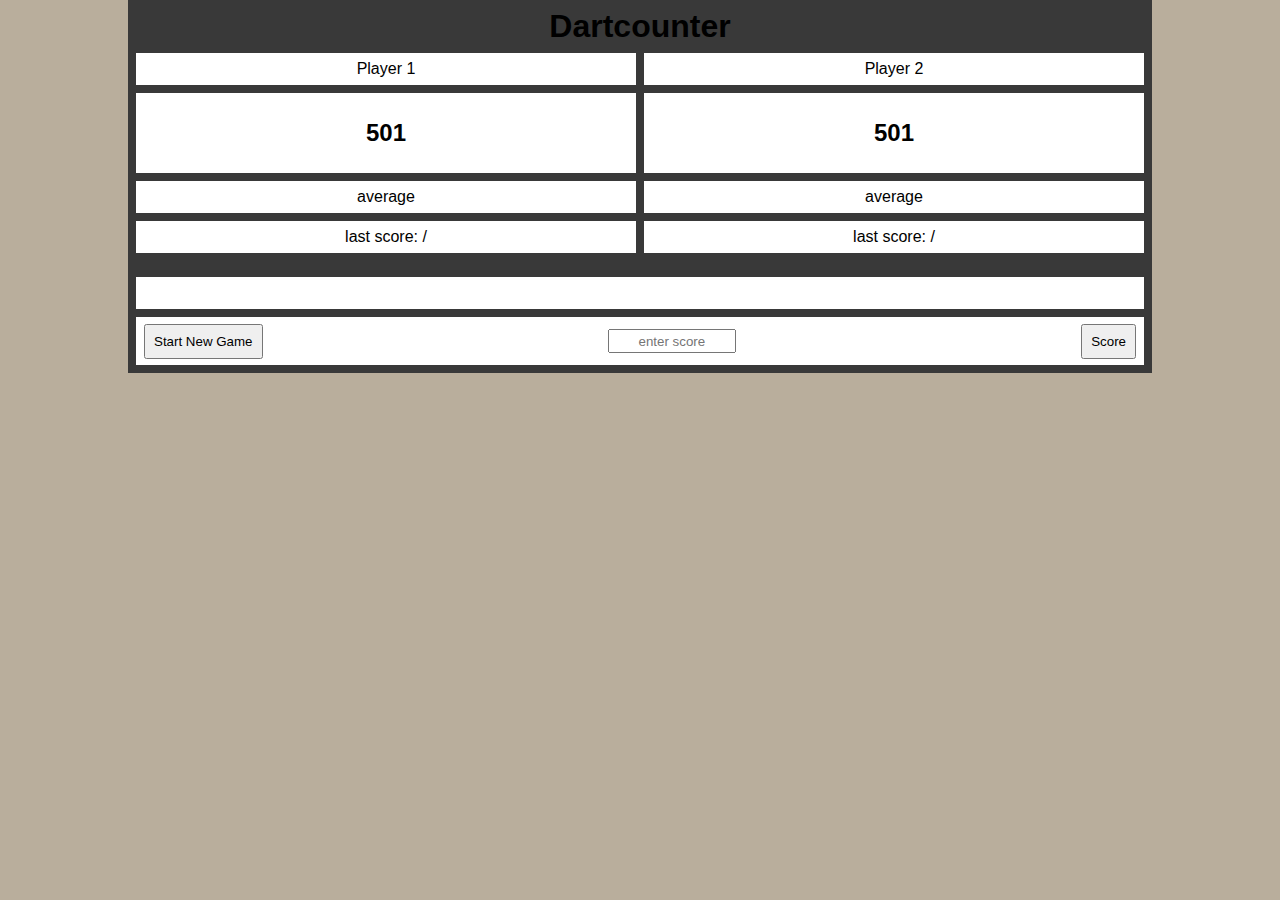
<file: pages/dartcounter/index.html>
<!DOCTYPE html>
<html lang="en">
    <head>
        <meta charset="UTF-8">
        <title>Dartcounter</title>
        <link rel="stylesheet" href="styles.css">
    </head>
    <body>
        <div class="bigbox">
            <div class="lev_1">
                <h1>Dartcounter</h1>
            </div>

            <div class="lev_2">
                <div class="box_p1">
                    <div class="name">
                        <p id="namep1"></p>
                    </div>
                    <div class="score">
                        <h2 id="p1"></h2>
                    </div>
                    <div class="average">
                        <p>average</p>
                    </div>
                    <div class="lastscore">
                        <p></p>
                    </div>
                </div>

                <div class="box_p2">
                    <div class="name">
                        <p id="namep2"></p>
                    </div>
                    <div class="score">
                        <h2 id="p2"></h2>
                    </div>
                    <div class="average">
                        <p>average</p>
                    </div>
                    <div class="lastscore">
                        <p></p>
                    </div>
                </div>
            </div>

            <div class="lev_3">
                <h3 id="action"></h3>
            </div>

            <div class="lev_4">
                <button onclick="startSkript()">Start New Game</button>
                <input id="inputbox" type="text" placeholder="enter score" size="25">
                <button onclick="addScoreSkript()">Score</button>
            </div>

            
            
        </div>

        
        <script src="scripts.js"></script>
    </body>
</html>
</file>
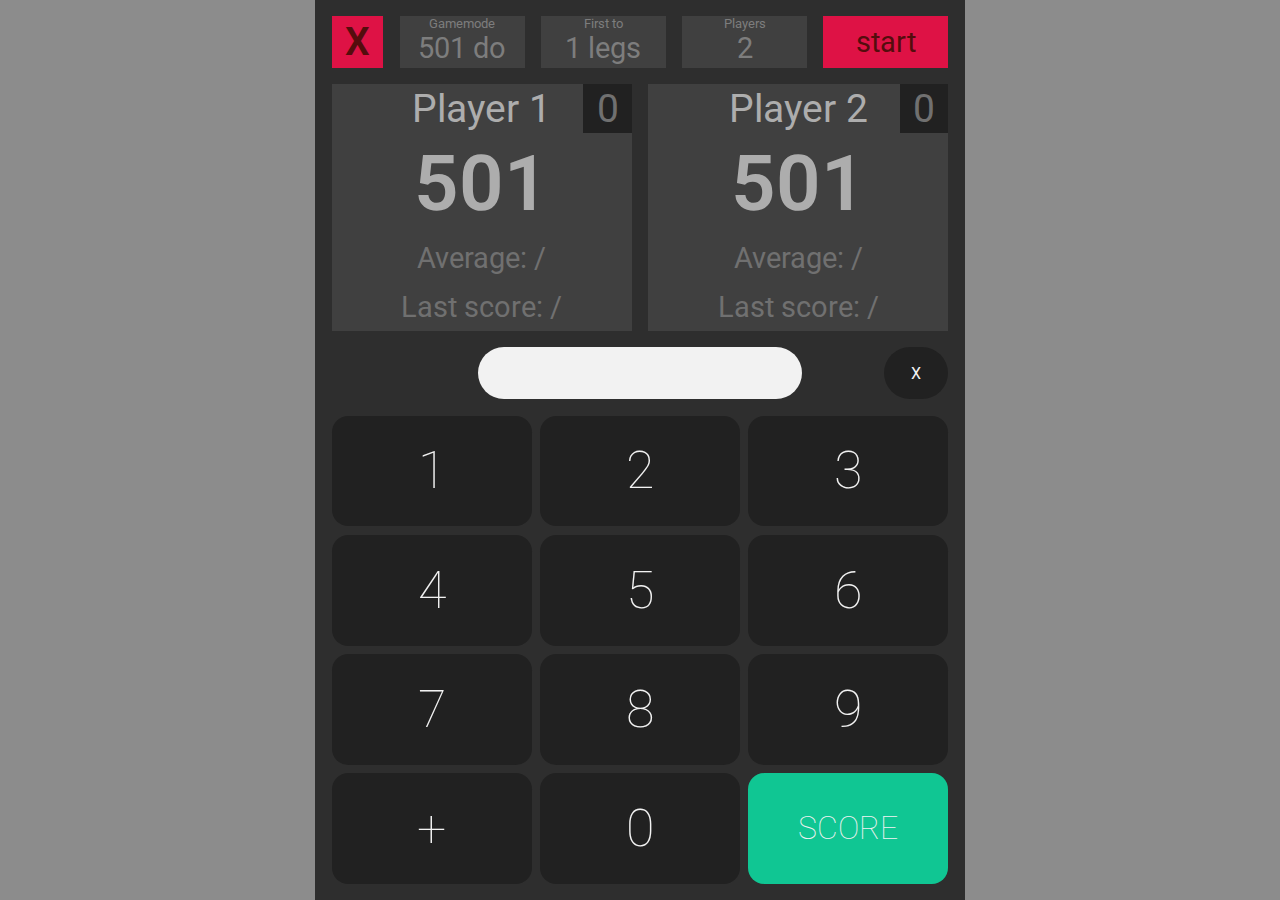
<file: pages/dartcounter2/index.html>
<!DOCTYPE html>
<html lang="en">
    <head>
        <meta charset="utf-8">
        <title>Dartcounter 2.0</title>
        <link rel="stylesheet" href="styles.css">
    </head>
    <body>
        <div class="wrapper">                       <!--container full size-->
            <div class="frame">                     <!--rectangle which contains everything-->
                <div class="overlay_display" id="overlay_message"></div>
                <div class="header">
                    <div class="x_button">
                        <a href="../../index.html" rel="noreferrer" class="x_button">X</a>
                    </div>
                    <div class="selector_box gamemode_button">
                        <div class="selector_title">Gamemode</div>
                        <div>
                            <select name="gamemodeselector" class="selector_selector" id="gamemode_selector">
                                <option value="1">501 do</option>
                                <option value="2">501 so</option>
                                <option value="3">301 do</option>
                                <option value="4">301 so</option>
                            </select>
                        </div>
                    </div>
                    <div class="selector_box" id="firstto_button">                          <!--prompt-->
                        <div class="selector_title">First to</div>
                        <div class="selector_current" id="firstto_current"></div> 
                    </div>
                    <div class="selector_box playernumber_button">
                        <div class="selector_title">Players</div>
                        <div>
                            <select name="playernumberselector" class="selector_selector" id="playernumber_selector">
                                <option value="1">1</option>
                                <option value="2" selected>2</option>
                                <option value="3">3</option>
                                <option value="4">4</option>
                            </select>
                        </div>
                    </div>
                    <div class="selector startgame_button" id="startbutton">start</div>
                </div>


                <div class="scoreboard">
                    <div class="playerbox passive" id="player_1">
                        <div class="player_name_wrapper">
                            <div class="player_spacer"></div>
                            <div class="player_name"></div>
                            <div class="player_legs passive">1</div>
                        </div>
                        <div class="player_score"></div>
                        <div class="player_average passive">Average: /</div>
                        <div class="player_lastscore passive">Last score: 42</div>
                    </div>


                    <div class="playerbox passive" id="player_2">
                        <div class="player_name_wrapper">
                            <div class="player_spacer"></div>
                            <div class="player_name"></div>
                            <div class="player_legs passive">0</div>
                        </div>
                        <div class="player_score"></div>
                        <div class="player_average passive">Average: /</div>
                        <div class="player_lastscore passive">Last score: 42</div>
                    </div>

                    <div class="playerbox passive" id="player_3">
                        <div class="player_name_wrapper">
                            <div class="player_spacer"></div>
                            <div class="player_name"></div>
                            <div class="player_legs passive">0</div>
                        </div>
                        <div class="player_score"></div>
                        <div class="player_average passive">Average: /</div>
                        <div class="player_lastscore passive">Last score: 42</div>
                    </div>

                    <div class="playerbox passive" id="player_4">
                        <div class="player_name_wrapper">
                            <div class="player_spacer"></div>
                            <div class="player_name"></div>
                            <div class="player_legs passive">0</div>
                        </div>
                        <div class="player_score"></div>
                        <div class="player_average passive">Average: /</div>
                        <div class="player_lastscore passive">Last score: 42</div>
                    </div>
                </div>


                <div class="inputline">
                    <div class="spacer_button"></div>
                    <div class="inputdisplay" id="inputdisplay"></div>
                    <div class="delete_button" id="plate_delete">X</div>
                </div>
                <div class="numberplate">
                    <div class="plate" id="plate_1">1</div>
                    <div class="plate" id="plate_2">2</div>
                    <div class="plate" id="plate_3">3</div>
                    <div class="plate" id="plate_4">4</div>
                    <div class="plate" id="plate_5">5</div>
                    <div class="plate" id="plate_6">6</div>
                    <div class="plate" id="plate_7">7</div>
                    <div class="plate" id="plate_8">8</div>
                    <div class="plate" id="plate_9">9</div>
                    <div class="plate" id="plate_plus">+</div>
                    <div class="plate" id="plate_0">0</div>
                    <div class="plate plate_score" id="plate_score">SCORE</div>
                </div>
            </div>        
        </div>
        <script src="scripts.js"></script>
    </body>
</html>
</file>
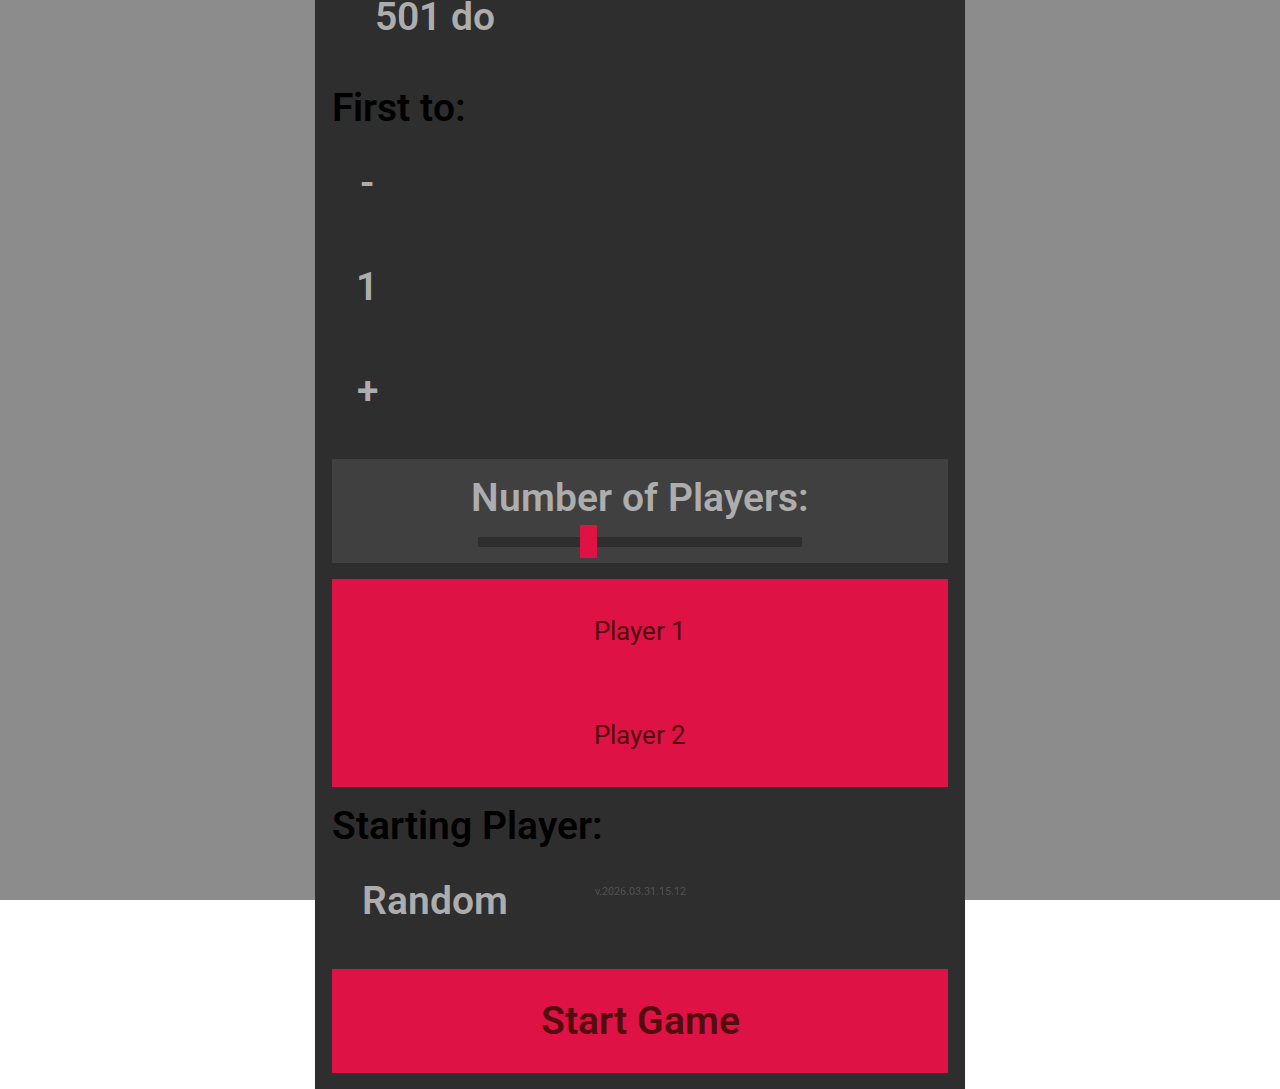
<file: pages/dartcounter3/index.html>
<!DOCTYPE html>
<html lang="en">
    <head>
        <meta charset="utf-8">
        <title></title>
        <link rel="stylesheet" href="assets/css/styles.css">
    </head>
    <body>
        <div class="wrapper">
            <div class="frame">
                <div class="overlay_display" id="overlay_message"></div>
                <div class="header_box">
                    <h1>Dartcounter</h1>
                </div>
                <div class="gamemode_wrapper">
                    <div class="gamemode_box"><h2>Gamemode:</h2></div>
                    <div class="gamemode_selector_box">
                        <select name="gamemode_selector" class="selector" id="gamemode_selector">
                            <option value="1">501 do</option>
                            <option value="2">501 so</option>
                            <option value="3">301 do</option>
                            <option value="4">301 so</option>
                            <option value="5">Cricket (coming soon)</option>
                        </select>
                    </div>
                </div>
                <div class="firstto_wrapper">
                    <div class="firstto_box"><h2>First to:</h2></div>
                    <div class="firstto_legs_box">
                        <button class="legs_button" id="legs_minus">-</button>
                        <div class="legs_button" id="legs_display">1</div>
                        <button class="legs_button" id="legs_plus">+</button>
                    </div>
                </div>
                <div class="numberofplayers_wrapper">
                    <h2 class="numberofplayers_box">Number of Players:</h2>
                    <input type="range" min="1" max="4" step="1" value="2" id="schieber">
                </div>
                <div class="players_wrapper">
                    <div id="player_1" class="players_box"></div>
                    <div id="player_2" class="players_box"></div>
                    <div id="player_3" class="players_box"></div>
                    <div id="player_4" class="players_box"></div>
                </div>
                <div class="startingplayer_wrapper">
                    <h2 class="startingplayer_box">Starting Player:</h2>
                    <div class="startingplayer_selector_box">
                        <select name="startingplayer_selector" class="selector" id="startingplayer">
                            <option value="Random">Random</option>
                            <option value="Bull">Bull</option>
                            <option value="P1">P1</option>
                            <option value="P2">P2</option>
                            <option value="P3">P3</option>
                            <option value="P4">P4</option>
                        </select>
                    </div>
                </div>
                <div class="startgame_box">
                    <button id="startgame_button">Start Game</button>
                </div>
                <div class="version">v.2026.03.31.15.12</div>
            </div>
        </div>
        <script src="assets/js/scripts.js"></script>
    </body>
</html>
</file>
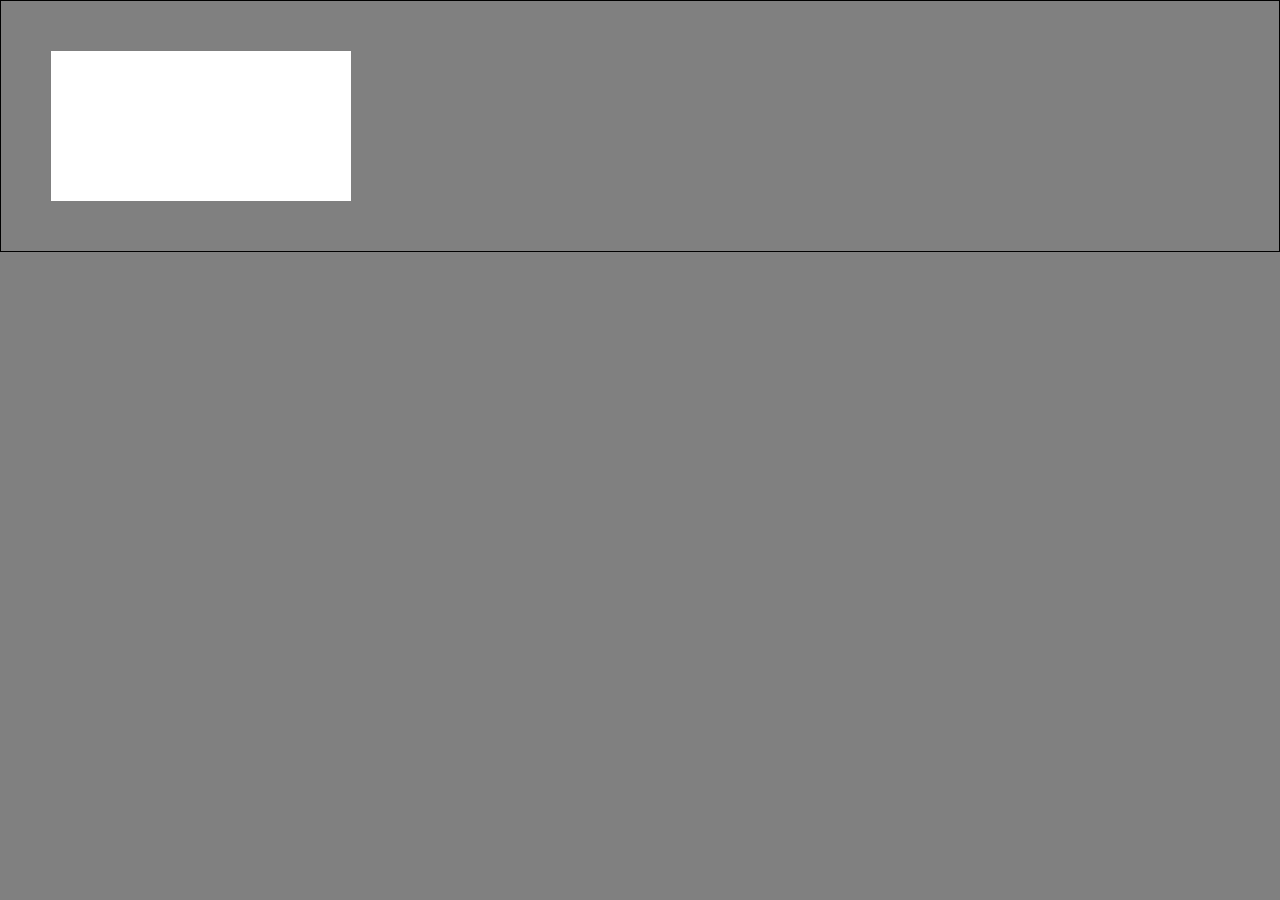
<file: pages/dartcounter3/pages/stats/stats.html>
<!DOCTYPE html>
<html lang="en">
    <head>
        <meta charset="utf-8">
        <title></title>
        <link rel="stylesheet" href="stats.css">
    </head>
    <body>
        <div class="wrapper_canvas">
            <canvas></canvas>
        </div>
        


        <script src="stats.js"></script>
    </body>
</html>
</file>
<file: pages/dartcounter/styles.css>
* {
    box-sizing: border-box;
    padding: 0%;
    margin: 0;
    font-family: Helvetica, sans-serif;
    color: black;
}

body {
    background-color: #b9ae9c;
    display: flex;
    justify-content: center;
}

.bigbox {
    display: flex;
    flex-direction: column;
    background-color: #393939;
    width: 80%;
    padding: 0.5rem;
    gap: 0.5rem;
}

.lev_1 {
    text-align: center;
}

.lev_2 {
    display: flex;
    justify-content: space-between;
    gap: 0.5rem;
}

.box_p1, .box_p2 {
    display: flex;
    flex-direction: column;
    flex-grow: 1;
    /* border: 2px solid purple; */
    gap: 0.5rem;
    text-align: center;
}


.name, .score, .average, .lastscore, .lev_3, .lev_4 {
    display: flex;
    justify-content: center;
    align-items: center;
    height: 2rem;
    background-color: white;
}

.score {
    height: 5rem;   
}

.lev_3 {
    margin: 1rem 0 0 0;
}

.lev_4 {
    padding: 0.5rem;
    justify-content: space-between;
    height: 3rem;
}

button {
    padding: 0.5rem;
}

input {
    height: 1.5rem;
    width: 8rem;
    text-align: center;
}
</file>
<file: pages/dartcounter2/styles.css>
@font-face {
    font-family: "Roboto";
    src: url("../../assets/fonts/Roboto/Roboto-VariableFont_wdth,wght.ttf")
        format("truetype");
    font-weight: 100 900;
    font-stretch: 75% 125%;
    font-style: normal;
    font-display: swap;
}
* {
    box-sizing: border-box;
    padding: 0;
    margin: 0;
    font-family: "Roboto", system-ui, sans-serif;
}

html, body {
    height: 100%;
    margin: 0;
}

.wrapper {
    height: 100%;
    background-color: hsl(0, 0%, 55%);

    display: flex;
    justify-content: center;
    align-items: center;
}

.frame {
    aspect-ratio: 1/1.386;                      
    width: min(100vw, 72.15vh);                 /*adjusts to screensize*/
    background-color: hsl(0, 0%, 18%);
    
    --u: calc(min(100vw, 72.15vh) / 100);       /*creates css-variable with 1% width of the screen*/
    
    display: flex;
    flex-direction: column;
    padding: calc(var(--u) * 2.5);
    gap: calc(var(--u) * 2.5);
}

.header {
    height: calc(var(--u) * 8);
    /* background-color: hsl(0, 0%, 40%); */

    display: flex;
    justify-content: space-between;
    gap: calc(var(--u) * 2.5);
}
    .x_button {
        width: calc(var(--u) * 8);
        background-color: hsl(345, 85%, 47%);
        
        display: flex;
        justify-content: center;
        align-items: center;
        color: hsl(0, 73%, 19%);
        font-size: calc(var(--u) * 6);
        font-weight: 600;

        text-decoration: none;
    }
    .selector_box {
        width: calc(var(--u) * 10);
        flex-grow: 1;
        background-color: hsl(0, 0%, 25%);

        display: flex;
        flex-direction: column;

        color: hsl(0, 0%, 49%);
        font-size: calc(var(--u) * 4.5);
        text-align: center;
    }
        .selector_title {
            font-size: calc(var(--u) * 2);
        }
        .selector_selector {
            width: calc(var(--u) * 18);
            background: transparent;
            color: hsl(0, 0%, 49%);
            font-size: calc(var(--u) * 4.5);

            text-align: center;
            appearance: none;
            border: none;
            outline: none;
            box-shadow: none;
            padding: 0;
            margin: 0;
        }
    .startgame_button {
        width: calc(var(--u) * 10);
        flex-grow: 1;
        background-color: hsl(345, 85%, 47%);

        display: flex;
        justify-content: center;
        align-items: center;
        color: hsl(0, 73%, 19%);
        font-size: calc(var(--u) * 4.5);
    }

.scoreboard {
    height: calc(var(--u) * 38);

    display: flex;
    gap: calc(var(--u) * 2.5);
}
    .playerbox {
        /* width: calc(var(--u) * 46.25); */
        flex: 1 1 0;
        display: none;
        flex-direction: column;
        align-items: center;
        overflow: hidden;
    }
    .active {
        background-color: hsl(345, 85%, 47%);
        color: hsl(0, 73%, 19%);
    }
    .passive {
        background-color: hsl(0, 0%, 25%);
        color: hsl(0, 0%, 68%);
    }
        .player_name_wrapper {
            /* width: calc(var(--u) * 46.25); */
            align-self: stretch;
            flex: 1 1 0;
            display: flex;
            justify-content: space-between;
        } 
            .player_spacer {
                height: calc(var(--u) * 7.5);
                width: calc(var(--u) * 7.5);
            }
            .player_name {
                height: calc(var(--u) * 7.5);

                display: flex;
                align-items: center;
                font-size: calc(var(--u) * 6);
                white-space: nowrap;
                overflow: hidden;
                /* font-size: clamp(calc(var(--u) * 1), calc(var(--u) * 6), calc(var(--u) * 8)); */
            }
            .player_legs.active {
                height: calc(var(--u) * 7.5);
                width: calc(var(--u) * 7.5);
                background-color: hsl(345, 88%, 16%);

                display: flex;
                align-items: center;
                justify-content: center;
                font-size: calc(var(--u) * 6);
                color: hsl(345, 85%, 47%);
            }
            .player_legs.passive {
                height: calc(var(--u) * 7.5);
                width: calc(var(--u) * 7.5);
                background-color: hsl(0, 0%, 13%);

                display: flex;
                align-items: center;
                justify-content: center;
                font-size: calc(var(--u) * 6);
                color: hsl(0, 0%, 44%);
            }
        .player_score {
            height: calc(var(--u) * 15.5);

            display: flex;
            align-items: center;
            font-size: calc(var(--u) * 12);
            font-weight: 600;
        }
        .player_average.active {
            height: calc(var(--u) * 7.5);

            display: flex;
            align-items: center;
            font-size: calc(var(--u) * 4.5);
            color: hsl(345, 80%, 33%);
        }
        .player_average.passive {
            height: calc(var(--u) * 7.5);

            display: flex;
            align-items: center;
            font-size: calc(var(--u) * 4.5);
            color: hsl(0, 0%, 44%);
        }
        .player_lastscore.active {
            height: calc(var(--u) * 7.5);

            display: flex;
            align-items: center;
            font-size: calc(var(--u) * 4.5);
            color: hsl(345, 80%, 33%);
        }
        .player_lastscore.passive {
            height: calc(var(--u) * 7.5);

            display: flex;
            align-items: center;
            font-size: calc(var(--u) * 4.5);
            color: hsl(0, 0%, 44%);
        }

.inputline {
    height: calc(var(--u) * 8);

    display: flex;
    justify-content: space-between;
}
    .spacer_button {
        width: calc(var(--u) * 10);
    }
    .inputdisplay {
        width: calc(var(--u) * 50);
        background-color: hsl(0, 0%, 95%);
        border-radius: calc(var(--u) * 4);

        display: flex;
        justify-content: center;
        align-items: center;
        font-size: calc(var(--u) * 8);
        font-weight: 500;
        color: hsl(0, 0%, 13%);
    }
    .delete_button {
        width: calc(var(--u) * 10);
        background-color: hsl(0, 0%, 13%);
        border-radius: calc(var(--u) * 4);
        
        display: flex;
        justify-content: center;
        align-items: center;
        color: hsl(0, 0%, 95%);
    }

.numberplate {
    height: calc(var(--u) * 72.1);

    display: flex;
    gap: calc(var(--u) * 1.25);
    flex-wrap: wrap;
}
    .plate {
        min-width: calc(var(--u) * 30);
        background-color: hsl(0, 0%, 13%);
        flex: 1 1 0;
        border-radius: calc(var(--u) * 2.5);
        
        display: flex;
        justify-content: center;
        align-items: center;
        color: hsl(0, 0%, 95%);
        font-size: calc(var(--u) * 8);
        font-weight: lighter;
    }
    .plate_score {
        background-color: hsl(163, 85%, 42%);
        font-size: calc(var(--u) * 5);
    }

.overlay_display {
    /* aspect-ratio: 1/1.386;                      
    width: min(100vw, 72.15vh);
    background-color: hsl(0, 0%, 18%, 0.8); */

    position: absolute;                     
    top: 50%;                             
    left: 50%;                            
    transform: translate(-50%, -50%) scale(1);      

    z-index: 9999;                          /*in front*/

    /* text-align: center; */
    color: rgb(255, 255, 255);
    font-size: 200px;
    font-weight: 700;

    display: inline-block;
    transition: transform 0.5s ease-in;
    transform-origin: top;
} .grow {
    transform: translate(-50%, -50%) scale(2);
} .sixtynine {
    animation: rainbow 5s linear forwards;
} @keyframes rainbow {
    0% {color: red;}
    16% {color: orange;}
    33% {color: yellow;}
    50% {color: green;}
    66% {color: cyan;}
    83% {color: blue;}
    100% {color: rgb(156, 59, 156);}
} .fortytwo {
    transform: translate(-50%, -50%) scale(2);
} .onehundredplus {
    transform: translate(-50%, -50%) scale(2);
    animation: breathe 5s linear forwards;
} @keyframes breathe {
    0% {font-weight: 700;}
    10% {font-weight: 900;}
    20% {font-weight: 700;}
    30% {font-weight: 900;}
    40% {font-weight: 700;}
    50% {font-weight: 900;}
    60% {font-weight: 700;}
    70% {font-weight: 900;}
    80% {font-weight: 700;}
    90% {font-weight: 900;}
    100% {font-weight: 700;}
}
</file>
<file: pages/dartcounter3/assets/css/styles.css>
@font-face {
    font-family: "Roboto";
    src: url("../../assets/fonts/Roboto/Roboto-VariableFont_wdth,wght.ttf")
        format("truetype");
    font-weight: 100 900;
    font-stretch: 75% 125%;
    font-style: normal;
    font-display: swap;
}
* {
    box-sizing: border-box;
    padding: 0;
    margin: 0;
    font-family: "Roboto", system-ui, sans-serif;
}
h1 {
    font-size: calc(var(--u) * 10);
}
h2 {
    font-size: calc(var(--u) * 6);
    font-weight: 600;
}
html, body {
    height: 100%;
    margin: 0;
}
select {
    text-align: center;
    text-align-last: center;
}
.wrapper {
    height: 100%;
    background-color: hsl(0, 0%, 55%);

    display: flex;
    justify-content: center;
    align-items: center;
}
.frame {
    aspect-ratio: 1/1.386;                      
    width: min(100vw, 72.15vh);                 /*adjusts to screensize*/
    background-color: hsl(0, 0%, 18%);
    
    --u: calc(min(100vw, 72.15vh) / 100);       /*creates css-variable with 1% width of the screen*/
    
    display: flex;
    flex-direction: column;
    padding: 0 calc(var(--u) * 2.5) calc(var(--u) * 2.5) calc(var(--u) * 2.5);
    gap: calc(var(--u) * 2.5);
}


.header_box {
    display: flex;
    flex-grow: 1;
    color: hsl(0, 73%, 19%);
    background-color: hsl(345, 85%, 47%);
    justify-content: center;
    align-items: center;
    font-size: calc(var(--u) * 10);
    text-decoration: none;
    font-weight: 600;
}

.row_wrapper {
    display: flex;
    flex-direction: row;
    height: calc(var(--u) * 16);
    gap: calc(var(--u) * 2.5);
}
.row_bigbox {
    display: flex;
    align-items: center;
    justify-content: center;
    flex-grow: 1;
    height: calc(var(--u) * 16);
    color: hsl(0, 0%, 68%);
    background-color: hsl(0, 0%, 25%);
}
.row_smallbox {
    display: flex;
    align-items: center;
    justify-content: center;
    height: calc(var(--u) * 16);
    width: calc(var(--u) * 32);
    color: hsl(0, 0%, 68%);
    background-color: hsl(0, 0%, 25%);

    font-size: calc(var(--u) * 6);
    font-weight: 600;
}



/* gamemode */
    .selector {
        height: calc(var(--u) * 16);
        width: calc(var(--u) * 32);
        background: transparent;
        color: hsl(0, 0%, 68%);
        font-size: calc(var(--u) * 6);
        font-weight: 600;
        text-align: center;
        appearance: none;
        border: none;
        outline: none;
        box-shadow: none;
        padding: 0;
        margin: 0;
    }



/* first to */
    .legs_button {
    display: flex;
    justify-content: center;
    align-items: center;
    height: calc(var(--u) * 16);
    width: calc(var(--u) * 11);
    font-size: calc(var(--u) * 6);
    font-weight: 600;
    color: hsl(0, 0%, 68%);
    background: none;
    border: none;
    }



.numberofplayers_wrapper {
    display: flex;
    align-items: center;
    justify-content: center;
    flex-direction: column;
    flex-grow: 1;
    gap: calc(var(--u) * 2.5);
    height: calc(var(--u) * 16);
    color: hsl(0, 0%, 68%);
    background-color: hsl(0, 0%, 25%);
}   
    #schieber {
    width: calc(var(--u) * 50);
    color: hsl(345, 85%, 47%);
    appearance: none;
    }
    #schieber::-webkit-slider-runnable-track{
        background: hsl(0, 0%, 18%);
        height: calc(var(--u) * 1.6);
    }
    #schieber::-webkit-slider-thumb{
        -webkit-appearance: none;
        width: calc(var(--u) * 2.5);
        height: calc(var(--u) * 5);
        background-color: hsl(345, 85%, 47%);
        margin-top: calc(var(--u) * -1.8);
    }



/* players */
    .players_box {
        display: flex;
        align-items: center;
        justify-content: center;
        flex-grow: 1;
        min-width: 0;
        height: calc(var(--u) * 16);
        color: hsl(0, 73%, 19%);
        background-color: hsl(345, 85%, 47%);
        font-size: calc(var(--u) * 4);
        font-weight: 400;
    }

.startgame_box {
    display: flex;
    align-items: center;
    justify-content: center;
    height: calc(var(--u) * 16);
    color: hsl(0, 73%, 19%);
    background-color: hsl(345, 85%, 47%);
}
    #startgame_button {
        border: none;
        flex-grow: 1;
        height: calc(var(--u) * 16);
        color: hsl(0, 73%, 19%);
        background-color: hsl(345, 85%, 47%);
        font-size: calc(var(--u) * 6);
        font-weight: 600;
    }

.version {
    position: fixed;
    display: flex;
    color: hsl(0, 0%, 32%);
    font-size: calc(var(--u) * 1.75);
    bottom: calc(var(--u) * 0.25);
    align-self: center;
}
</file>
<file: pages/dartcounter3/pages/stats/stats.css>
@font-face {
    font-family: "Roboto";
    src: url("../../assets/fonts/Roboto/Roboto-VariableFont_wdth,wght.ttf") /*Pfad muss angepast werden*/
        format("truetype");
    font-weight: 100 900;
    font-stretch: 75% 125%;
    font-style: normal;
    font-display: swap;
}
* {
    box-sizing: border-box;
    padding: 0;
    margin: 0;
    font-family: "Roboto", system-ui, sans-serif;
}

body {
    background-color: grey;
}

canvas {
    background-color: white;
}

.wrapper_canvas {
    display: flex;
    padding: 50px;
    border: 1px solid black;
}
</file>
